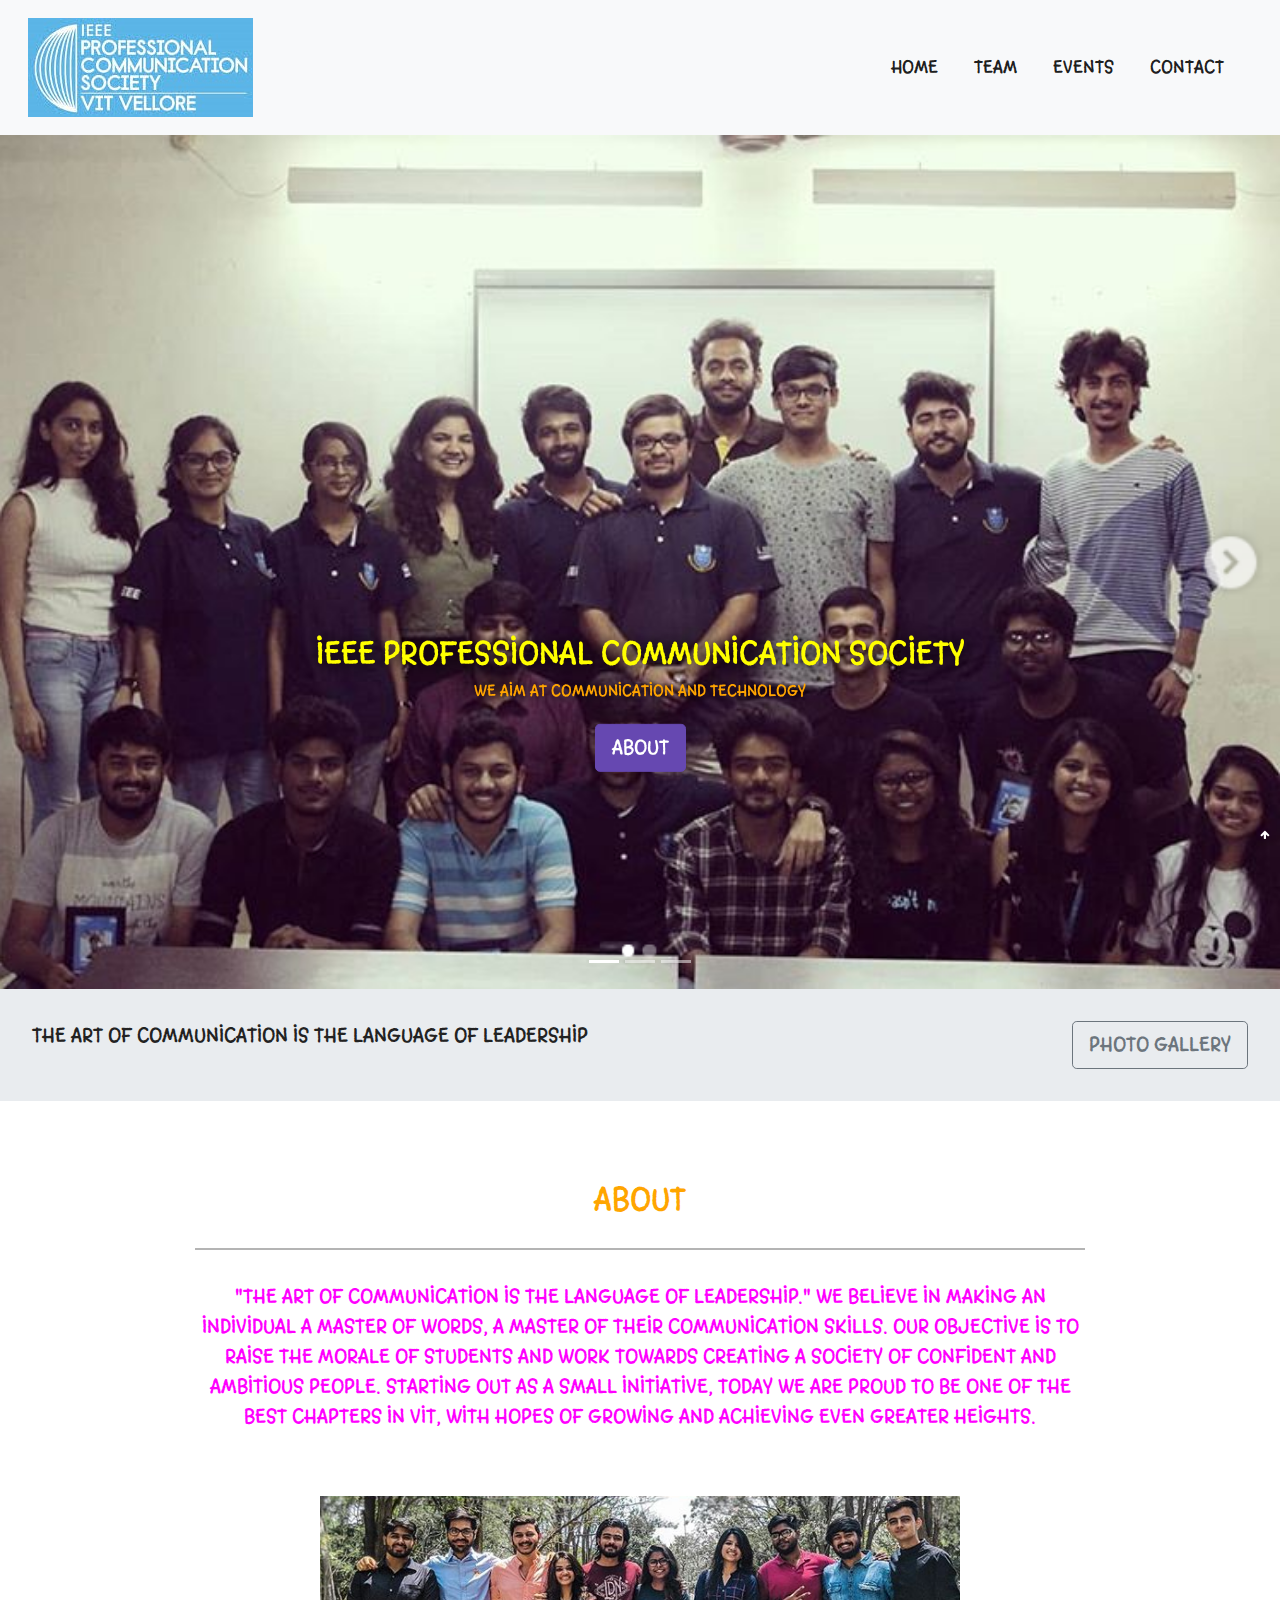
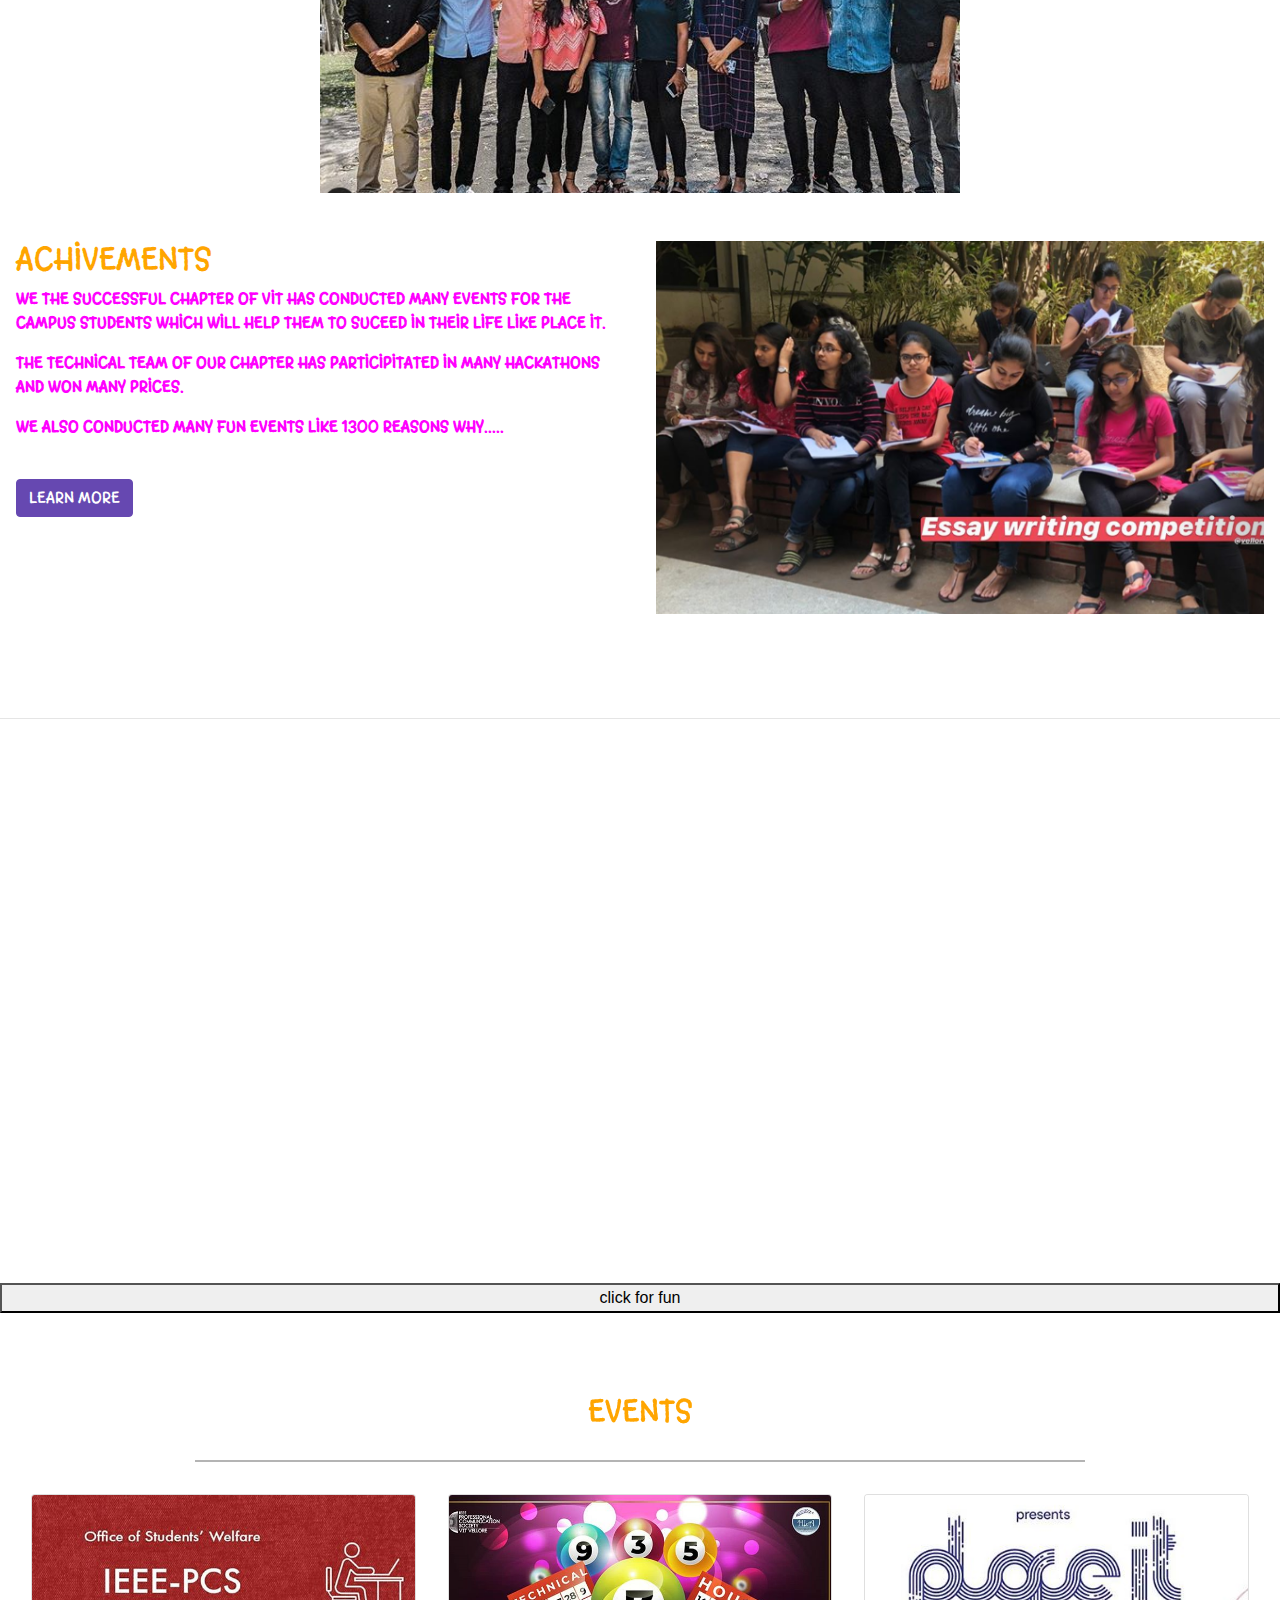
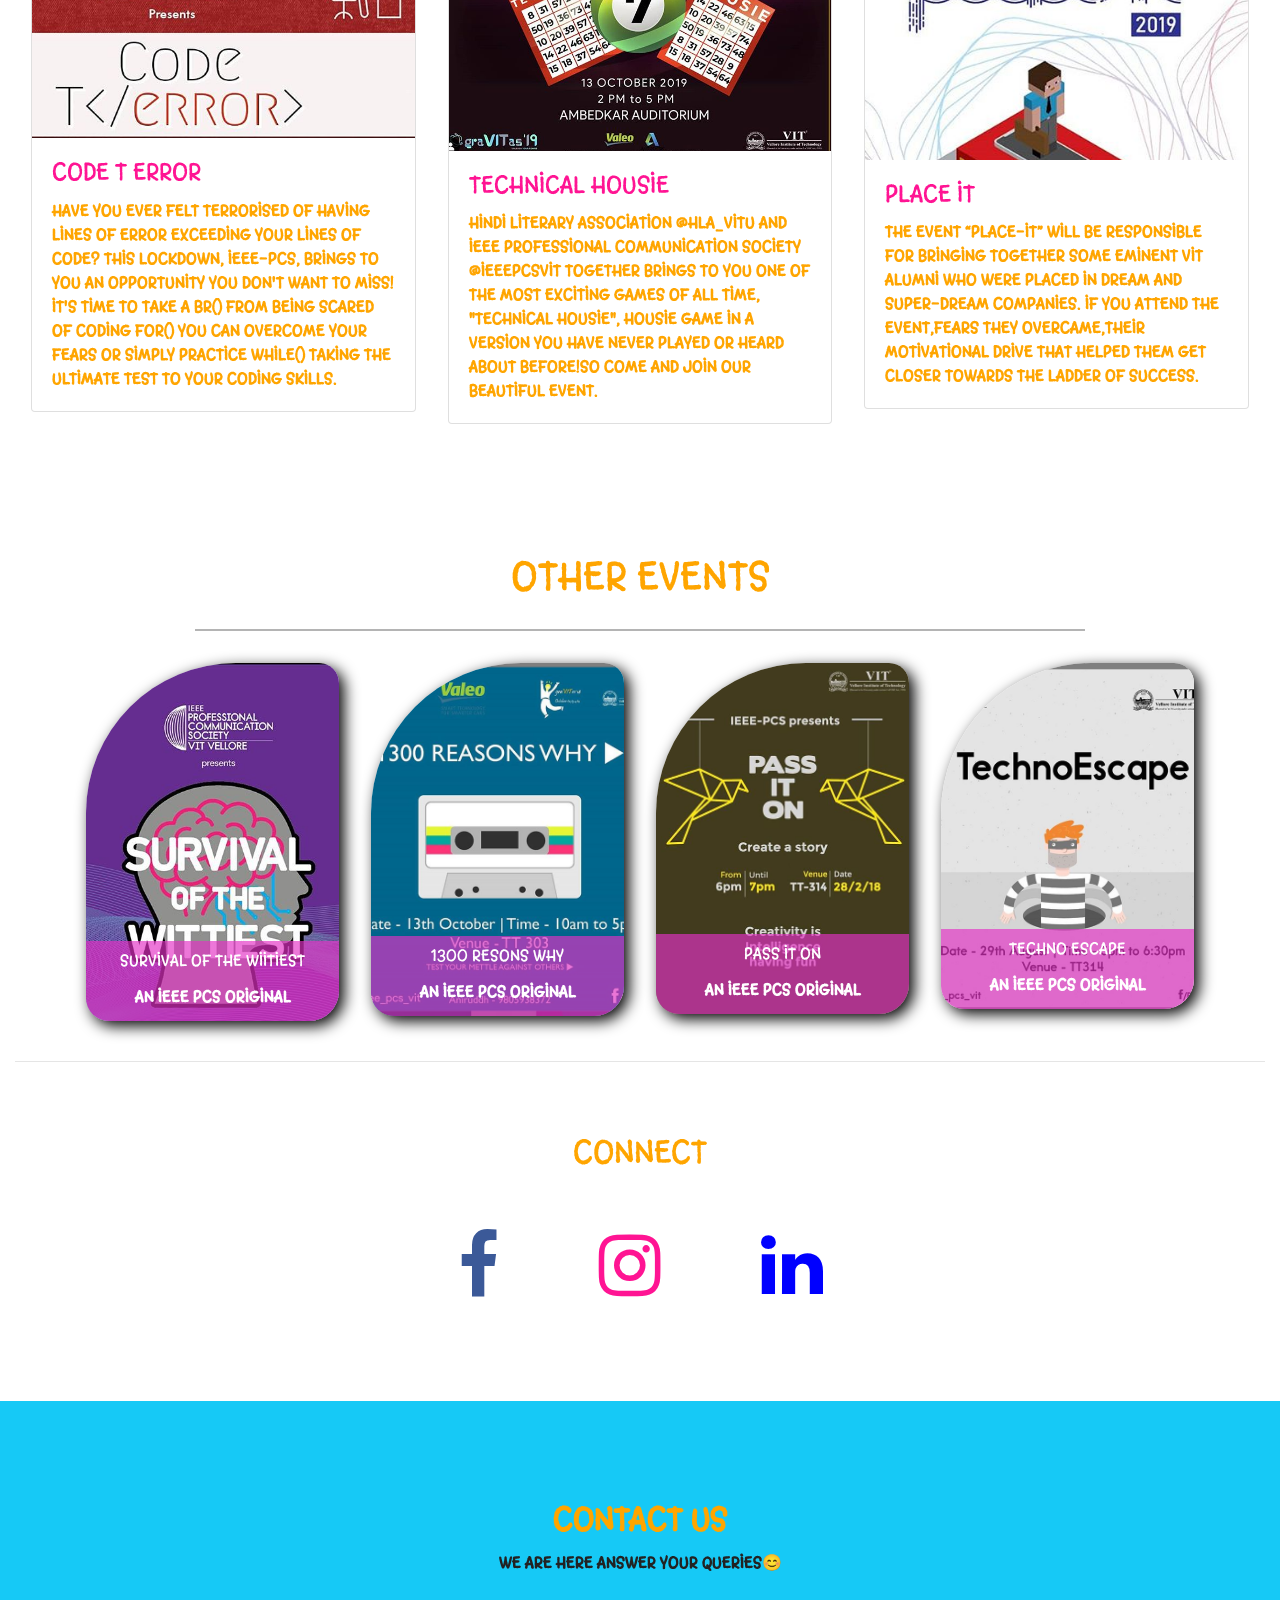
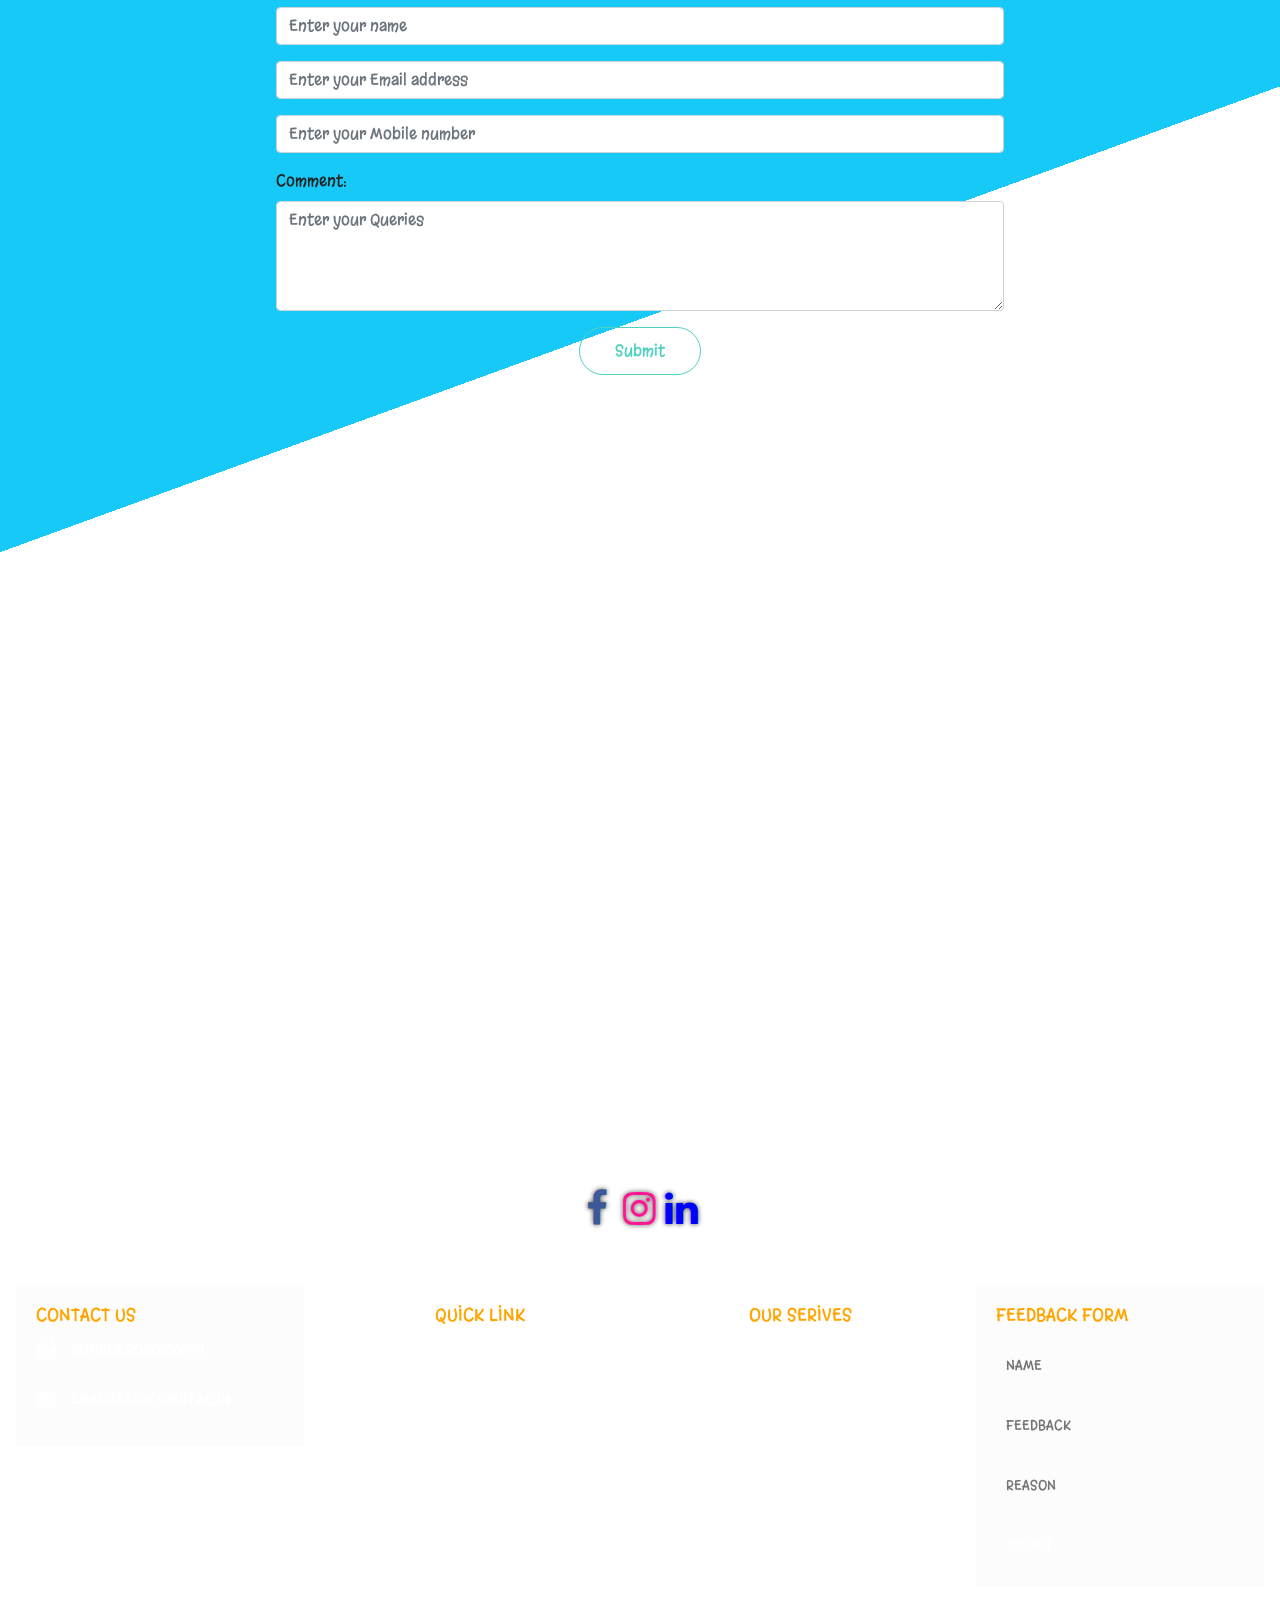
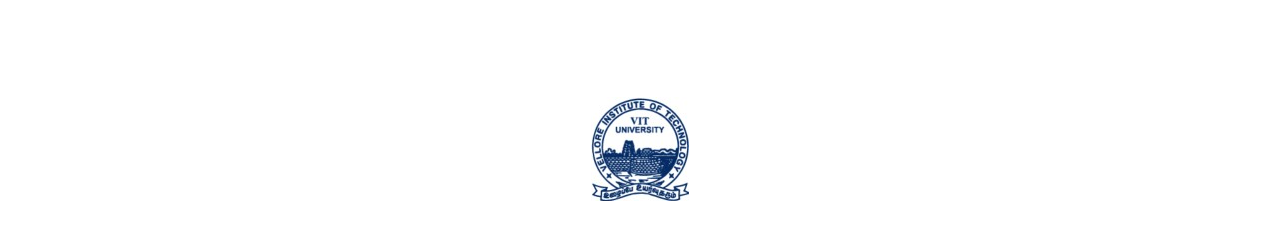
<file: index.html>
<!DOCTYPE html>
<html lang="en">
<head>
	<title>IEEE PROJECT</title>
	<meta charset="utf-8">
	<meta name="viewport" content="width=device-width, initial-scale=1">
	<link rel="stylesheet" href="https://maxcdn.bootstrapcdn.com/bootstrap/4.5.0/css/bootstrap.min.css">
	<link href="https://fonts.googleapis.com/css2?family=Margarine&display=swap" rel="stylesheet">
	<script src="https://ajax.googleapis.com/ajax/libs/jquery/3.5.1/jquery.min.js"></script>
	<script src="https://cdnjs.cloudflare.com/ajax/libs/popper.js/1.16.0/umd/popper.min.js"></script>
	<script src="https://maxcdn.bootstrapcdn.com/bootstrap/4.5.0/js/bootstrap.min.js"></script>
	<link rel="stylesheet" href="https://cdnjs.cloudflare.com/ajax/libs/font-awesome/4.7.0/css/font-awesome.min.css">
	<link rel="stylesheet" type="text/css" href="style.css">

</head>
<body>
	<nav class="navbar navbar-expand-md navbar-light bg-light sticky-top">
		<div class="container-fluid">
			<a class="navbar-brand" href="#"><img src="1.jpg"></a>
			<button class="navbar-toggler" type="button"  data-toggle="collapse" data-target="#navbarResponsive">
				<span class="navbar-toggler-icon"></span>

				
			</button>
			<div class="collapse navbar-collapse" id="navbarResponsive">
				<ul class="navbar-nav ml-auto">
					<li class="nav-item active">
						<a class="nav-link" href="#">HOME</a>
					</li>
					<li class="nav-item active">
						<a class="nav-link" href="team.html">TEAM</a>
					</li>
					<li class="nav-item active">
						<a class="nav-link" href="#event">EVENTS</a>
					</li>
					<li class="nav-item active">
						<a class="nav-link" href="#contact">CONTACT</a>
					</li>
					
				</ul>
				
			</div>
			
		</div>
		
	</nav>
	<div id="slides" class="carousel slide" data-ride="carousel">
		<ul class="carousel-indicators">
			<li data-target="#slides" data-slide-to="0" class="active"></li>
			<li data-target="#slides" data-slide-to="1"></li>
			<li data-target="#slides" data-slide-to="2"></li>
			
		</ul>
		<div class="carousel-inner">
			<div class="carousel-item active">
				<img src="2.png">
				<div class="carousel-caption">
					<h1 class="display-2">IEEE PROFESSIONAL COMMUNICATION SOCIETY</h1>
					<h3 class="display-1">WE AIM AT COMMUNICATION AND TECHNOLOGY</h3>
					<a href="#about"><button type="button" class="btn btn-primary btn-lg">ABOUT</button></a>
					
				</div>
				
			</div>
			<div class="carousel-item">
				<img src="3.png">
				
			</div>
			<div class="carousel-item">
				<img src="4.png">
				
			</div>
			
		</div>
		
	</div>
	<div class="container-fluid">
		<div class="row jumbotron">
			<div class="col-xs-12 col-sm-12 col-md-9 col-lg-9 col-xl-10">
				<p class="lead">THE ART OF COMMUNICATION IS THE LANGUAGE OF LEADERSHIP</p>
				
			</div>
			<div class="col-xs-12 col-sm-12 col-md-3 col-lg-3 col-xl-2">
				<a href="photo.html"><button type="button" class="btn btn-outline-secondary btn-lg">PHOTO GALLERY</button></a>
				
			</div>
		</div>
		
	</div>
	<div class="container-fluid padding">
		<div id="about">
		<div class="row welcome text-center">
			<div class="col-12">
				<h1 class="display-4">ABOUT</h1>
				
			</div>
			<hr>
			<div class="col-12">
				<p class="lead ok">"The art of communication is the language of leadership."
					We believe in making an individual a master of words, a master of their communication skills. Our objective is to raise the morale of students and work towards creating a society of confident and ambitious people.
				Starting out as a small initiative, today we are proud to be one of the best chapters in VIT, with hopes of growing and achieving even greater heights. </p>
				
			</div>
			
		</div>
		
	</div>
</div>
	<div class="container-fluid padding">
		<div class="row">
			<img src="18.png" alt="snow" class="center">
			

			
		</div>
	</div>
	<div class="container-fluid padding">
		<div class="row padding">
			<div class="col-lg-6">
				<h2 class="display-4">ACHIVEMENTS</h2>
				<p class="ok">WE THE SUCCESSFUL CHAPTER OF VIT HAS CONDUCTED MANY EVENTS FOR THE CAMPUS STUDENTS WHICH WILL HELP THEM TO SUCEED IN THEIR LIFE LIKE PLACE IT.</p>
				<p class="ok">THE TECHNICAL TEAM OF OUR CHAPTER HAS PARTICIPITATED IN MANY HACKATHONS AND WON MANY PRICES.</p>
				<p class="ok">WE ALSO CONDUCTED MANY FUN EVENTS LIKE 1300 REASONS WHY.....</p>
				<br>
				<a href="learn.html" class="btn btn-primary">LEARN MORE</a>
				
			</div>
			<div class="col-lg-6">
				<img src="19.png" class="img-fluid">
				
			</div>
		</div>
		
	</div>
	<hr class="my-4">
	<figure>
		<div class="fixed-wrap">
			<div id="fixed"></div>
			
		</div>
	</figure>
	<button class="fun" data-toggle="collapse" data-target="#emoji">click for fun</button>
	<div id="emoji" class="collapse">
		<div class="container-fluid padding">
			<div class="row text-center">
				<div class="col-sm-6 col-md-3">
					<img class="gif" src="panda.gif">
					
				</div>
				<div class="col-sm-6 col-md-3">
					<img class="gif" src="poo.gif">
					
				</div>
				<div class="col-sm-6 col-md-3">
					<img class="gif" src="unicorn.gif">
					
				</div>
				<div class="col-sm-6 col-md-3">
					<img class="gif" src="chicken.gif">
					
				</div>
				
			</div>
			
		</div>
		
	</div>
	<div class="container-fluid padding">
		<div id="event">
		<div class="row welcome text-center">
			<div class="col-12">
				<h1 class="display-4">EVENTS</h1>
				
			</div>
			<hr>
			
		</div>
		
	</div>
	<div class="container-fluid padding">
		<div class="row padding">
			<div class="col-md-4">
				<div class="card">
					<img class="card-img-top" src="21.png">
					<div class="card-body">
						<h4 class="card-title">CODE T ERROR</h4>
						<p class="card-text">Have you ever felt terrorised of having lines of error exceeding your lines of code?
This lockdown, IEEE-PCS, brings to you an opportunity you don't want to miss! It's time to take a br() from being scared of coding for() you can overcome your fears or simply practice while() taking the ultimate test to your coding skills.</p>
						
					</div>
					
				</div>
				
			</div>
			<div class="col-md-4">
				<div class="card">
					<img class="card-img-top" src="22.png">
					<div class="card-body">
						<h4 class="card-title">TECHNICAL HOUSIE</h4>
						<p class="card-text">Hindi Literary Association @hla_vitu and IEEE Professional Communication Society @ieeepcsvit together brings to you one of the most exciting games of all time, "Technical Housie", housie game in a version you have never played or heard about before!So Come And Join Our Beautiful event.</p>
						
					</div>
					
				</div>
				
			</div>
			<div class="col-md-4">
				<div class="card">
					<img class="card-img-top" src="23.png">
					<div class="card-body">
						<h4 class="card-title">PLACE IT</h4>
						<p class="card-text">The event “Place-it” will be responsible for bringing together some eminent VIT alumni who were placed in dream and super-dream companies. If you attend the event,fears they overcame,their motivational drive that helped them get closer towards the ladder of success.</p>
						
					</div>
					
				</div>
				
			</div>

			
		</div>
		
	</div>
	<div class="row welcome text-center">
			<div class="col-12">
				<h1 class="display-6">OTHER EVENTS</h1>
				
			</div>
			<hr>
	</div>
	<div class="album-sec">
		<div class="container">
			<div class="row">
				<div class="col-md-3">
					<div class="single-album">
						<div class="album-img">
							<img src="24.png" alt="img1">
							
						</div>
						<div class="album-content">
							<div class="album-info">
								<h3>SURVIVAL OF THE WIITIEST</h3>
								<p>AN IEEE PCS ORIGINAL</p>

								
							</div>
							<p class="album-text"> Don't forget to boo-ckle up your seatbelt and enjoy the obstacles and faux masks ready to scare you!</p>
							
						</div>
						
					</div>
					
				</div>
				<div class="col-md-3">
					<div class="single-album">
						<div class="album-img">
							<img src="25.png" alt="img1">
							
						</div>
						<div class="album-content">
							<div class="album-info">
								<h3>1300 RESONS WHY</h3>
								<p>AN IEEE PCS ORIGINAL</p>

								
							</div>
							<p class="album-text">it’s a lot better, and a lot more fun. Quizzes, Code Deciphering, Aptitude testing.</p>
							
						</div>
						
					</div>
					
				</div>
				<div class="col-md-3">
					<div class="single-album">
						<div class="album-img">
							<img src="28.png" alt="img1">
							
						</div>
						<div class="album-content">
							<div class="album-info">
								<h3>PASS IT ON</h3>
								<p>AN IEEE PCS ORIGINAL</p>

								
							</div>
							<p class="album-text-1">A story is culmination of ideas and great tales are created with perfect combinations of words, and expression.</p>
							
						</div>
						
					</div>
					
				</div>
				<div class="col-md-3">
					<div class="single-album">
						<div class="album-img">
							<img src="27.png" alt="img1">
							
						</div>
						<div class="album-content">
							<div class="album-info">
								<h3>TECHNO ESCAPE</h3>
								<p>AN IEEE PCS ORIGINAL</p>

								
							</div>
							<p class="album-text-1">You and your friends locked in a room. Using the clues and the devices present,your team has to find answers </p>
							
						</div>
						
					</div>
					
				</div>
				
			</div>
			
		</div>
		<hr class="my-4">
		
	</div>
</div>
<div class="container-fluid padding">
	<div class="row text-center padding">
		<div class="col-12">
			<h2 class="display-4">CONNECT</h2>
		</div>
			<div class="col-12 social padding">
				<a href="https://www.facebook.com/PCSVIT/"><i class="fa fa-facebook"></i></a>
				<a href="https://www.instagram.com/ieeepcsvit/"><i class="fa fa-instagram"></i></a>
				<a href="https://www.linkedin.com/company/ieeepcsvit/"><i class="fa fa-linkedin"></i></a>
				
			</div>
			
		</div>
		
	</div>
<div id="contact">
<section class="contactus" id="contactid">
	<div class="container headings text-center">
		<h1 class="text-center font-weight-bold display-4">CONTACT US</h1>
		<p class="text-caitalize pt-1">WE ARE HERE ANSWER YOUR QUERIES😊</p>
		
	</div>
	<div class="container">
		<div class="row">
			<div class="col-lg-8 col-md-8 col-10 offset-lg-2 offset-md-2 col-1">
				<form action="/action_page.php">
  <div class="form-group">
    
    <input type="text" class="form-control"  id="username" required autocomplete="off" placeholder="Enter your name">
  </div>
  <div class="form-group">
    
    <input type="email" class="form-control"  id="email" required autocomplete="off" placeholder="Enter your Email address">
  </div>
  <div class="form-group">
    
    <input type="number" class="form-control" id="Mobile" required autocomplete="off" placeholder="Enter your Mobile number">
  </div>
  <div class="form-group">
  <label for="comment">Comment:</label>
  <textarea class="form-control" rows="4" id="comment" placeholder="Enter your Queries"></textarea>
</div>
<div class="d-flex justify-content-center form-button">
  
  <button type="submit" class="btn btn-primary">Submit</button>
  </div>
</form>
				
			</div>
			
		</div>
		
	</div>
</section>
</div>


<section class="pp">
	<iframe src="https://www.google.com/maps/embed?pb=!1m18!1m12!1m3!1d3888.001696423075!2d79.15722781477058!3d12.971742990855802!2m3!1f0!2f0!3f0!3m2!1i1024!2i768!4f13.1!3m3!1m2!1s0x3bad479f0ccbe067%3A0xfef222e5f36ecdeb!2sVellore%20Institute%20of%20Technology!5e0!3m2!1sen!2sin!4v1594270020625!5m2!1sen!2sin" width="100%" height="350" frameborder="0" style="border:0;" allowfullscreen></iframe>
</section>
<div class="footer-wrapper">
	<div class="top-img"></div>
	<div class="container-fluid">
		<div class="footer-social-icons">
			<ul>
				<li><a href="https://www.facebook.com/PCSVIT/" target="_blank"><i class="fa fa-facebook"></i></a></li>
				<li><a href="https://www.instagram.com/ieeepcsvit/" target="_blank"><i class="fa fa-instagram"></i></a></li>
				<li><a href="https://www.linkedin.com/company/ieeepcsvit/" target="_blank"><i class="fa fa-linkedin"></i></a></li>
			</ul>
			
		</div>
		<div class="footer-mid-part">
			<div class="row">
				<div class="col-lg-3 col-md-6 col-sm-12">
					<div class="footer-section-one">
						<div class="footer-heading"><h2 class="display-4">CONTACT US</h2></div>
						<div class="footer-contact-box">
						<div class="footer-contact-icon"><i class="fa fa-fax"></i></div>
						<div class="footer-contact-text">
							<p class="ok">NUMBER:9080816894</p>

							
						</div>
						<div class="clr"></div>
						
					</div>
					<div class="footer-contact-box">
						<div class="footer-contact-icon"><i class="fa fa-envelope"></i></div>
						<div class="footer-contact-text">
							<p class="ok">EMAIL:ieeepcs@vit.ac.in</p>

							
						</div>
						<div class="clr"></div>
						
					</div>
						
					</div>
					
				</div>
				<div class="col-lg-3 col-md-6 col-sm-12">
					<div class="footer-section-two">
						<div class="footer-heading"><h2 class="display-4">QUICK LINK</h2></div>
						<div class="footer-link">
							<ul>
								<li><a href="index.html">HOME</a></li>
								<li><a href="team.html">TEAM</a></li>
								<li><a href="#event">EVENTS</a></li>
								<li><a href="#about">ABOUT</a></li>
							</ul>
						</div>
						
					</div>
				</div>
				<div class="col-lg-3 col-md-6 col-sm-12">
					<div class="footer-section-two">
						<div class="footer-heading"><h2 class="display-4">OUR SERIVES</h2></div>
						<div class="footer-link">
							<ul>
								<li><a href="#">TECHNICAL</a></li>
								<li><a href="#">MANGEMENT</a></li>
								<li><a href="#">EDITORIAL</a></li>
								<li><a href="#">DESIGN</a></li>
							</ul>
						</div>
						
					</div>
				</div>
				<div class="col-lg-3 col-md-6 col-sm-12">
					<div class="footer-section-three">
						<div class="footer-heading"><h2 class="display-4">FEEDBACK FORM</h2></div>
						<div class="footer-form">
							<form method="post" action="#">
								<div class="footer-form-box">
									<input type="text" class="footer-form-style" placeholder="NAME">
									
								</div>
								<div class="footer-form-box">
									<input type="text" class="footer-form-style" placeholder="FEEDBACK">
									
								</div>
								<div class="footer-form-box">
									<input type="text" class="footer-form-style" placeholder="REASON">
									
								</div>
								<div class="footer-form-box">
									<input type="submit" class="footer-form-style" value="SUBMIT">
									
								</div>
							</form>
							
						</div>
						
					</div>
				</div>
				
			</div>
			
		</div>
		<div class="footer-bottom">
			<div class="row">
				<div class="col-lg-12 col-md-12 col-sm-12">
					<p>COPYRIGHT  &copy;  2019 by IEEE PROFESSIONAL COMMUNICATION SOCIETY, VIT</p>
					
				</div>
				<div class="col-lg-12 col-md-12 col-sm-12">
					<img src="44.jpg">
					
					
				</div>
				
			</div>
			
		</div>
		
	</div>
	
</div>
<a class="gotopbtn" href="#"><i class="fa fa-arrow-up"></i></a>




</body>
</html>
</file>
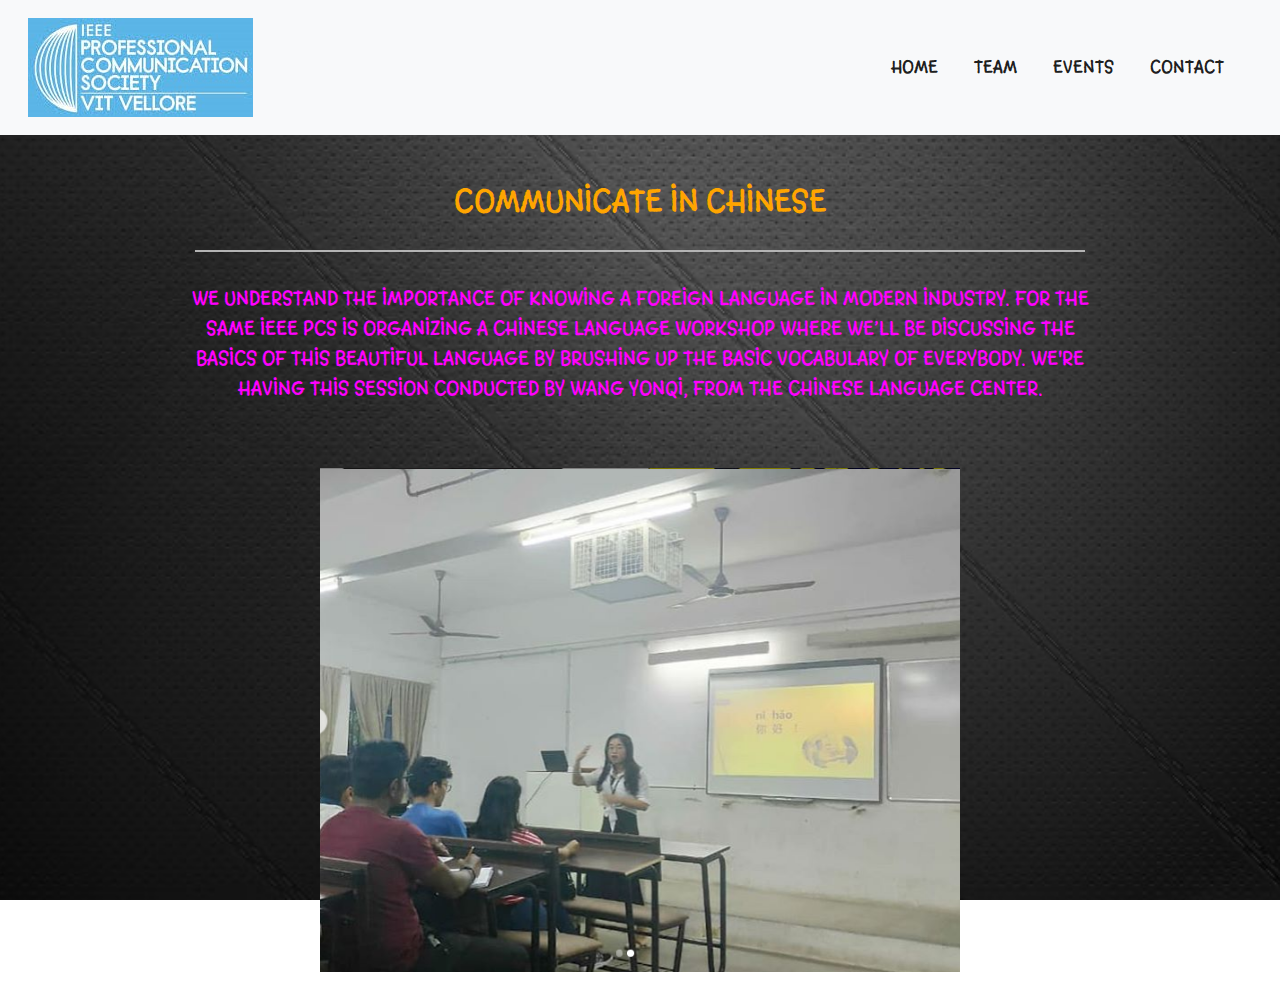
<file: learn.html>
<!DOCTYPE html>
<html lang="en">
<head>
	<title>IEEE PROJECT</title>
	<meta charset="utf-8">
	<meta name="viewport" content="width=device-width, initial-scale=1">
	<link rel="stylesheet" href="https://maxcdn.bootstrapcdn.com/bootstrap/4.5.0/css/bootstrap.min.css">
	<link href="https://fonts.googleapis.com/css2?family=Margarine&display=swap" rel="stylesheet">
	<script src="https://ajax.googleapis.com/ajax/libs/jquery/3.5.1/jquery.min.js"></script>
	<script src="https://cdnjs.cloudflare.com/ajax/libs/popper.js/1.16.0/umd/popper.min.js"></script>
	<script src="https://maxcdn.bootstrapcdn.com/bootstrap/4.5.0/js/bootstrap.min.js"></script>
	<link rel="stylesheet" href="https://cdnjs.cloudflare.com/ajax/libs/font-awesome/4.7.0/css/font-awesome.min.css">
	<link rel="stylesheet" type="text/css" href="style.css">

</head>
<body>
	<nav class="navbar navbar-expand-md navbar-light bg-light sticky-top">
		<div class="container-fluid">
			<a class="navbar-brand" href="#"><img src="1.jpg"></a>
			<button class="navbar-toggler" type="button"  data-toggle="collapse" data-target="#navbarResponsive">
				<span class="navbar-toggler-icon"></span>

				
			</button>
			<div class="collapse navbar-collapse" id="navbarResponsive">
				<ul class="navbar-nav ml-auto">
					<li class="nav-item active">
						<a class="nav-link" href="index.html">HOME</a>
					</li>
					<li class="nav-item active">
						<a class="nav-link" href="#">TEAM</a>
					</li>
					<li class="nav-item active">
						<a class="nav-link" href="#">EVENTS</a>
					</li>
					<li class="nav-item active">
						<a class="nav-link" href="#">CONTACT</a>
					</li>
					
				</ul>
				
			</div>
			
		</div>
		
	</nav>
	
	
	<div class="container-fluid padding">
		<div id="about">
		<div class="row welcome text-center">
			<div class="col-12">
				<h1 class="display-4">COMMUNICATE IN CHINESE</h1>
				
			</div>
			<hr>
			<div class="col-12">
				<p class="lead ok"> We understand the importance of knowing a foreign language in modern industry. For the same IEEE PCS is organizing a Chinese language workshop where we’ll be discussing the basics of this beautiful language by brushing up the basic vocabulary of everybody. We're having this session conducted by Wang Yonqi, from the Chinese Language Center.</p>
				
			</div>
			
		</div>
		
	</div>
</div>
	<div class="container-fluid padding">
		<div class="row">
			<img src="26.png" alt="snow" class="center">
			

			
		</div>
	</div>
	
	
	


</body>
</html>
</file>
<file: style.css>
*{font-family: 'Margarine', cursive;}
@import url('https://fonts.googleapis.com/css?family=Poppins:400,500,700');
html,body{
  height: 100%;
  width: 100%;
  color: #222;
  background-image: url('38.jpeg');
  background-repeat: no-repeat;
  background-attachment: fixed;
  background-position: center;
  background-size: cover;
  scroll-behavior: smooth;
}
.navbar{
  padding: .8rem;

}
.navbar-nav li{
  padding-right: 20px; 
}
.nav-link{
  font-size: 1.1em !important;
}
.carousel-inner img{
  width: 100%;
  height: 100%;
}
.carousel-caption{
  position: absolute;
  top: 70%;
  transform: translateY(-50%);
}
.carousel-caption h1{
  font-size: 200%;
  text-transform: uppercase;
  text-shadow: 1px 1px 15px #000;
}
.carousel-caption h3{
  font-size: 100%;
  font-weight: 500;
  text-shadow: 1px 1px 10px #000;
  padding-bottom: 1rem;
}
.btn-primary{
  background-color: #6648b1;
  border:1px solid #6648b1;
}
.btn-primary:hover{
  background-color: #563d7c;
  border:1px solid #563d7c;
}
.display-2{
  color: yellow;

}
.display-1{
  color: orange;
}
.jumbotron{
  padding: 1rem;
  border-radius: 0;
}
.align{
  margin-left: 80px;
 
}
.happyclients{
  width: 100%;
  height: 100vh;
  padding: 80px 0;
}
.box{
  text-align: center;
  border:2px solid rgba(0,0,0,0.2);
  box-shadow: 0 5px 10px 0 rgba(0,0,0,0.3);
  border-radius: 2px;
  transition: 0.3s ease;
  box-sizing: content-box;
}
.box:hover{
  background:#16c9f6;
}
.box:hover p{
  color: white;
}
.box a{
  position: relative;
}
.box a img{
  width: 150px;
  height: 150px;
  border-radius: 50%;
  margin-top:20px; 

}
.pp{
  font-size: 1.5rem;
}
.box h1{
  font-size: 18px;
  font-size: 700;
  color: #000;
  margin-bottom: 10px;
}
.box h2{
  font-size: 13px;
  font-weight: 400px;
  color: #666666;
  margin-bottom: 20px; 

}
.two{
  padding-bottom: 2rem;
}
.display-4{
  color: orange;
  font-size: 2rem;
}
.ok{
  color: #FF00FF;
}
.center{
  display: block;
  margin-left: auto;
  margin-right: auto;
  width: 50%;
  height: 50%;
}
.padding{
  padding-bottom: 2rem;
}
.welcome{
  width: 75%;
  margin: 0 auto;
  padding-top: 2rem;
}
.welcome hr{
  border-top: 2px solid #b4b4b4;
  width: 95%;
  margin-top: .3rem;
  margin-bottom: 1rem;
}
.fun{
  width: 100%;
  margin-bottom: 2rem;
}
.gif{
  max-width: 100%;
}
.header{
  margin:3%;
}
.header h2,p{
  text-transform: uppercase;
  font-weight: bold;
}
.single-album{
  position: relative;
  overflow: hidden;
  box-shadow: 5px 5px 15px #000;
  border-radius: 150px 20px 30px 23px;
}
.album-img
{
  position: relative;
  overflow: hidden;
}
.album-img img{
  width: 100%;
  transition: .4s;
}
.single-album:hover .album-img img{
  transform: scale(1.5,1.5);
}
.album-content{
  height: 80px;
  width: 100%;
  overflow: hidden;
  text-align: center;
  position: absolute;
  bottom: 0;
  transition: all .4s;
  background:#e430c5a8;
}
.single-album:hover .album-content{
  height: 150px;
  background:#000;
}
.album-info{
  transition: all .5s;
  padding: 5px 20px 5px 20px;
}
.album-info h3{
  font-size: 16px;
  color: #fff; 
  margin: 5px;
  text-transform: uppercase;
}
.single-album:hover .album-info h3{
  color: tomato;
}
.album-info p{
  color: #fff;
  margin-top: 15px;

}
.album-text{
  color: #fff;
  padding: 0 10px 5px;
  font-size: 0.8rem;
}
.album-text-1{
  color: #fff;
  padding: 0 10px 5px;
  font-size: 0.7rem;
}
.social a{
  font-size: 4.5em;
  padding: 3rem;
}
.fa-facebook{
  color: #3b5998;
}
.fa-instagram{
  color: #FF1493;
}
.fa-linkedin{
  color: blue;
}
.fa-facebook:hover,.fa-instagram:hover,.fa-linkedin:hover{
  color: #d5d5d5;
}
.swiper-container {
  width: 100%;
  padding-top: 70px;
  padding-bottom: 50px;
}

.swiper-slide {
  background-position: center;
  background-size: cover;
  width: 300px;
  height: 380px;
  -webkit-box-reflect:below 1px linear-gradient(transparent,transparent,#0006);

}
.display-7{
  font-size: 1rem;
  color: yellow;
}
.hi{
  color: pink;
}
.display-8{
  color: orange;
  text-align: center;
}
.contactus{
  width: 100%;
  height: 100vh;
  padding: 100px 0px;
  position: relative;
  margin-bottom: 60px;
}
.contactus:before{
  content: "";
  position: absolute;
  top: 0;
  left: 0;
  bottom: 0;
  right: 0;
  background:linear-gradient(160deg,#16c9f6 55%,#fff 0%);
  z-index: -1;

}
.form-button button{
  border:1px solid #50d1c0;
  border-radius: 100px;
  margin: 0 5px;
  padding: 12px 35px;
  outline: none;
  color: #50d1c0;
  font-size: 1rem;
  font-weight: 400;
  line-height: 1.4;
  text-align: center;
  background:transparent;
}
.form-button button:hover{
  color: #50d1c0;

}
form:hover .form-button button{
  background:#fff;
  color:color:#50d1c0;
  box-shadow: 0 0 20px 0 rgba(0,0,0,0.3);
}
.clr{
  clear: both;
}
.footer-wrapper{
  width: 100%;
  height: auto;
  min-height: 250px;
  margin: auto;
  background-image: url('42.jpg');
  background-position: center;
  background-repeat: no-repeat;
  background-attachment: fixed;
  background-size: cover;
  overflow: hidden;
  bottom: 0px;
}
.footer-social-icons{
  width: 100%;
  height: auto;
  margin: auto;
  padding-top: 20px;
  margin-bottom: 40px;
}
.footer-social-icons ul{
  margin: 0px;
  padding: 0px;
  text-align: center;
}
.footer-social-icons ul li{
  display: inline-block;
  margin-right: 2px;
  width: 36px;
  height: 36px;
  text-align: center;
}
.footer-social-icons ul li a{
  color: #fff;
  display: block;
  font-size: 38px;
  text-shadow: 0px 0px 5px rgba(0,0,0,0.75);
}
.footer-social-icons ul li a i{
  line-height: 36px;
}
.footer-mid-part{
  width: 100%;
  height: auto;
  margin: auto;
}
.footer-section-one{
  width: 100%;
  height: auto;
  margin: auto;
  padding: 20px 20px;
  background:rgba(225,225,225,.1);
}
.footer-section-two{
  width: 100%;
  height: auto;
  margin: auto;
  padding: 20px 20px;
  
}
.footer-section-three{
  width: 100%;
  height: auto;
  margin: auto;
  padding: 20px 20px;
  background:rgba(225,225,225,.1);
}
.footer-heading{
  width: 100%;
  height: auto;
  margin: auto;

}
.footer-heading h2{
  font-size: 18px;
  text-align: left;
  color: orange;
  text-transform: uppercase;
  margin: 0px;

}
.footer-contact-box{
  width: 100%;
  height: auto;
  margin: auto;
  margin-top: 13px;

}
.footer-contact-icon{
  width: 25px;
  height: 25px;
  float: left;

}
.footer-contact-icon i{
  color: #fff;
  font-size: 20px;
}
.footer-contact-text{
  width: 85%;
  height: auto;
  float: left;
  margin-left: 10px;

}
.footer-contact-text p{
  font-size: 14px;
  text-align: left;
  color: #fff;

}
.footer-contact-text p a{
  font-size: 14px;
  text-align: left;
  color: #fff;
  text-decoration: none;
  cursor: pointer;


}
.footer-contact-text p:hover{
  color: #f00;
}
.footer-contact-box:hover .footer-contact-icon i{
  color: #f00;
}
.footer-contact-box:hover .footer-contact-text p a{
  color: #f00;
}
.footer-link{
  width: 100%;
  height: auto;
  margin: auto;
  margin-top: 20px;
}
.footer-link ul{
  margin: 0px;
  padding: 0px;
}
.footer-link ul li{
  list-style-type: none;
  text-align: center;
  padding-top: 5px;
}
.footer-link ul li a{
  font-size: 14px;
  color: #fff;
  text-decoration: none;
  text-transform: capitalize;
}
.footer-link ul li a:hover{
  color: #f00;
}
.footer-section-two .footer-heading h2{
  text-align: center;

}
.pp{
  margin-bottom: 40px;
}
.footer-form{
  width: 100%;
  height: auto;
  margin: auto;
  margin-top: 20px;

}
.footer-form-box{
  width: 100%;
  height: auto;
  margin: auto;
  margin-top: 20px;

}
.footer-form-style{
  width: 100%;
  height: 40px;
  border-left: none;
  border-top: none;
  border-right: none;
  border-bottom: 1px solid rgba(255,255,255,.1);
  background:transparent;
  font-size: 14px;
  text-align: left;
  padding: 0px 10px;
  color: #fff;

}
.footer-form-submit-style{
  width: 129px;
  height: 35px;
  font-size: 16px;
  text-align: center;
  color: #fff;
  text-transform: uppercase;
  background:rgba(255,255,255,.5);
  border:none;
  margin-top: 1px;

}
.footer-form-submit-style:active{
  background:#f00;
}
.footer-bottom{
  width: 100%;
  height: auto;
  margin: auto;
  margin-top: 10px;
  margin-bottom: 10px;
}
.footer-bottom{
  font-size: 14px;
  text-align: center;
  color: #fff;
  font-style: cursive;
}
.gotopbtn{
  position: fixed;
  width: 30px;
  height: 50px;
  bottom: 40px;
  right: 1px;
  text-decoration: none;
  text-align: center;
  line-height: 50px;
  color: white;
  font-size: 10px;
}







/*---Media Queries --*/
@media (max-width: 992px) {

  }
@media (max-width: 768px) {
  
}
@media (max-width: 576px) {
  .carousel-caption{
  position: absolute;
  top: 40%;
  transform: translateY(-50%);
}
  .carousel-caption h1{
    font-size: 100%;
    text-transform: uppercase;
    text-shadow: 1px 1px 15px #000;
}
.carousel-caption h3{
  font-size: 50%;
  font-weight: 500;
  text-shadow: 1px 1px 10px #000;
  padding-bottom: 1rem;
}
  .align{
    margin-right: 50px;
  }
  div.gallery {
  border: 1px solid #ccc;
  width: 320px;
  margin-left: 20px; 
  }
  
}
.card-title{
  color: #FF1493;
}
.card-text{
  color: orange;
}
div.gallery {
  border: 1px solid #ccc;
  float: left;
  width: 320px;
  margin-left: auto;
  margin-right: auto; 
}

div.gallery:hover {
  border: 1px solid #777;
}

div.gallery img {
  width: 100%;
  height: auto;
}

div.desc {
  padding: 15px;
  text-align: center;
}
.display-6{
  text-align: center;
  color: orange;
}


/*---Firefox Bug Fix --*/
.carousel-item {
  transition: -webkit-transform 0.5s ease;
  transition: transform 0.5s ease;
  transition: transform 0.5s ease, -webkit-transform 0.5s ease;
  -webkit-backface-visibility: visible;
  backface-visibility: visible;
}
/*--- Fixed Background Image --*/
figure {
  position: relative;
  width: 100%;
  height: 60%;
  margin: 0!important;
}
.fixed-wrap {
  clip: rect(0, auto, auto, 0);
  position: absolute;
  top: 0;
  left: 0;
  width: 100%;
  height: 100%;
}
#fixed {
  background-image: url('20.jpg');
  position: fixed;
  display: block;
  top: 0;
  left: 0;
  width: 100%;
  height: 100%;
  background-size: cover;
  background-position: center center;
  -webkit-transform: translateZ(0);
          transform: translateZ(0);
  will-change: transform;
}
/*--- Bootstrap Padding Fix --*/
[class*="col-"] {
    padding: 1rem;
}





/*
Extra small (xs) devices (portrait phones, less than 576px)
No media query since this is the default in Bootstrap

Small (sm) devices (landscape phones, 576px and up)
@media (min-width: 576px) { ... }

Medium (md) devices (tablets, 768px and up)
@media (min-width: 768px) { ... }

Large (lg) devices (desktops, 992px and up)
@media (min-width: 992px) { ... }

Extra (xl) large devices (large desktops, 1200px and up)
@media (min-width: 1200px) { ... }
*/
</file>
